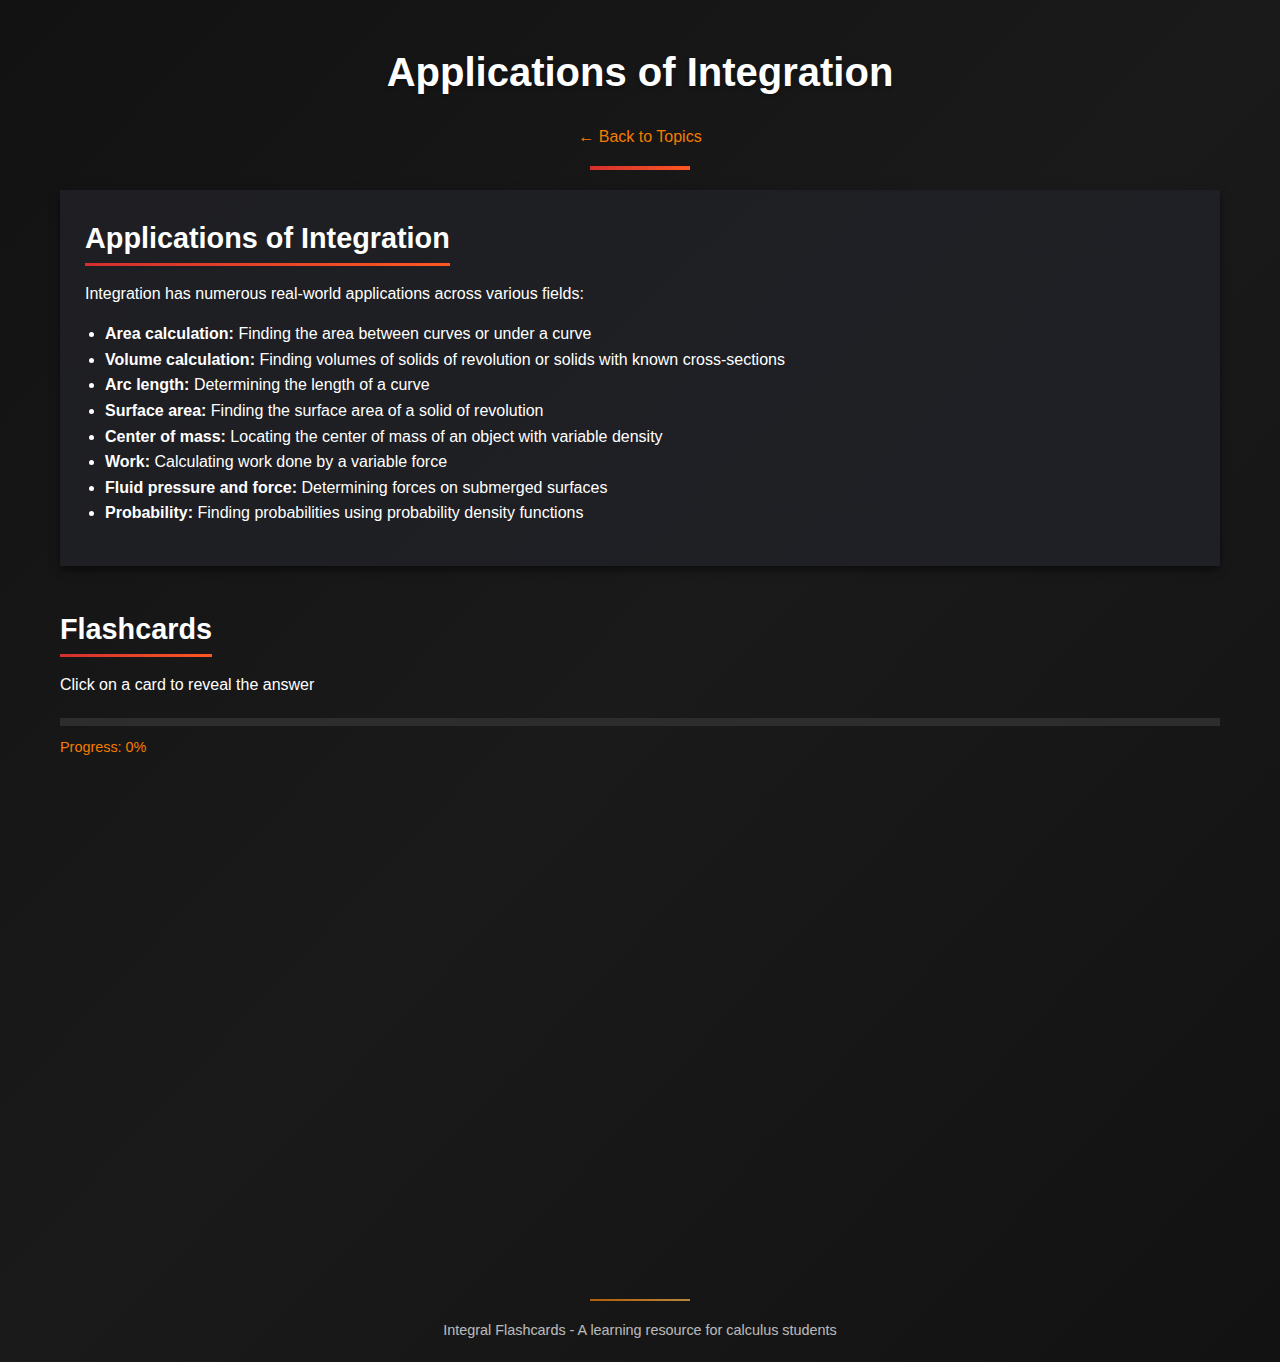
<file: topics/applications.html>
<!DOCTYPE html>
<html lang="en">
<head>
  <meta charset="UTF-8">
  <meta name="viewport" content="width=device-width, initial-scale=1.0">
  <title>Applications of Integration | Integral Flashcards</title>
  <link rel="stylesheet" href="../style/styles.css">
</head>
<body>
  <div class="page-transition"></div>
  
  <header>
    <h1>Applications of Integration</h1>
    <a href="../index.html" class="back-link">← Back to Topics</a>
  </header>
  
  <main>
    <section class="topic-explanation">
      <h2>Applications of Integration</h2>
      <p>Integration has numerous real-world applications across various fields:</p>
      <ul>
        <li><strong>Area calculation:</strong> Finding the area between curves or under a curve</li>
        <li><strong>Volume calculation:</strong> Finding volumes of solids of revolution or solids with known cross-sections</li>
        <li><strong>Arc length:</strong> Determining the length of a curve</li>
        <li><strong>Surface area:</strong> Finding the surface area of a solid of revolution</li>
        <li><strong>Center of mass:</strong> Locating the center of mass of an object with variable density</li>
        <li><strong>Work:</strong> Calculating work done by a variable force</li>
        <li><strong>Fluid pressure and force:</strong> Determining forces on submerged surfaces</li>
        <li><strong>Probability:</strong> Finding probabilities using probability density functions</li>
      </ul>
    </section>

    <section class="flashcards-section">
      <h2>Flashcards</h2>
      <p>Click on a card to reveal the answer</p>
      
      <div class="progress-container">
        <div class="progress-bar" id="progressBar"></div>
      </div>
      <p id="progressIndicator">Progress: 0%</p>
      
      <div class="flashcards-container">
        <div class="flashcard" data-index="0">
          <div class="card-content">
            <div class="card-front">Area between y = x² and y = x from x = 0 to x = 1</div>
            <div class="card-back">∫₀¹(x - x²)dx = [x²/2 - x³/3]₀¹ = (1/2 - 1/3) - 0 = 1/6</div>
          </div>
        </div>
        
        <div class="flashcard" data-index="1">
          <div class="card-content">
            <div class="card-front">Volume of solid obtained by rotating y = x² from x = 0 to x = 1 around the x-axis</div>
            <div class="card-back">Using the disk method:<br>V = π∫₀¹(x²)²dx = π∫₀¹x⁴dx = π[x⁵/5]₀¹ = π/5</div>
          </div>
        </div>
        
        <div class="flashcard" data-index="2">
          <div class="card-content">
            <div class="card-front">Arc length of y = ln(x) from x = 1 to x = 2</div>
            <div class="card-back">Using the arc length formula:<br>L = ∫₁²√(1 + (dy/dx)²)dx = ∫₁²√(1 + (1/x)²)dx = ∫₁²√(x² + 1)/x dx<br>This requires substitution u = x² + 1</div>
          </div>
        </div>
        
        <div class="flashcard" data-index="3">
          <div class="card-content">
            <div class="card-front">Work done by a force F(x) = 3x² to move an object from x = 0 to x = 4</div>
            <div class="card-back">W = ∫₀⁴F(x)dx = ∫₀⁴3x²dx = 3[x³/3]₀⁴ = 3(64/3 - 0) = 64</div>
          </div>
        </div>
        
        <div class="flashcard" data-index="4">
          <div class="card-content">
            <div class="card-front">Average value of f(x) = x³ on [0,2]</div>
            <div class="card-back">Average value = (1/(b-a))∫ₐᵇf(x)dx = (1/2)∫₀²x³dx = (1/2)[x⁴/4]₀² = (1/2)(4 - 0) = 2</div>
          </div>
        </div>
      </div>
    </section>
  </main>

  <footer>
    <p>Integral Flashcards - A learning resource for calculus students</p>
  </footer>

  <script src="../style/script.js"></script>
</body>
</html>
</file>
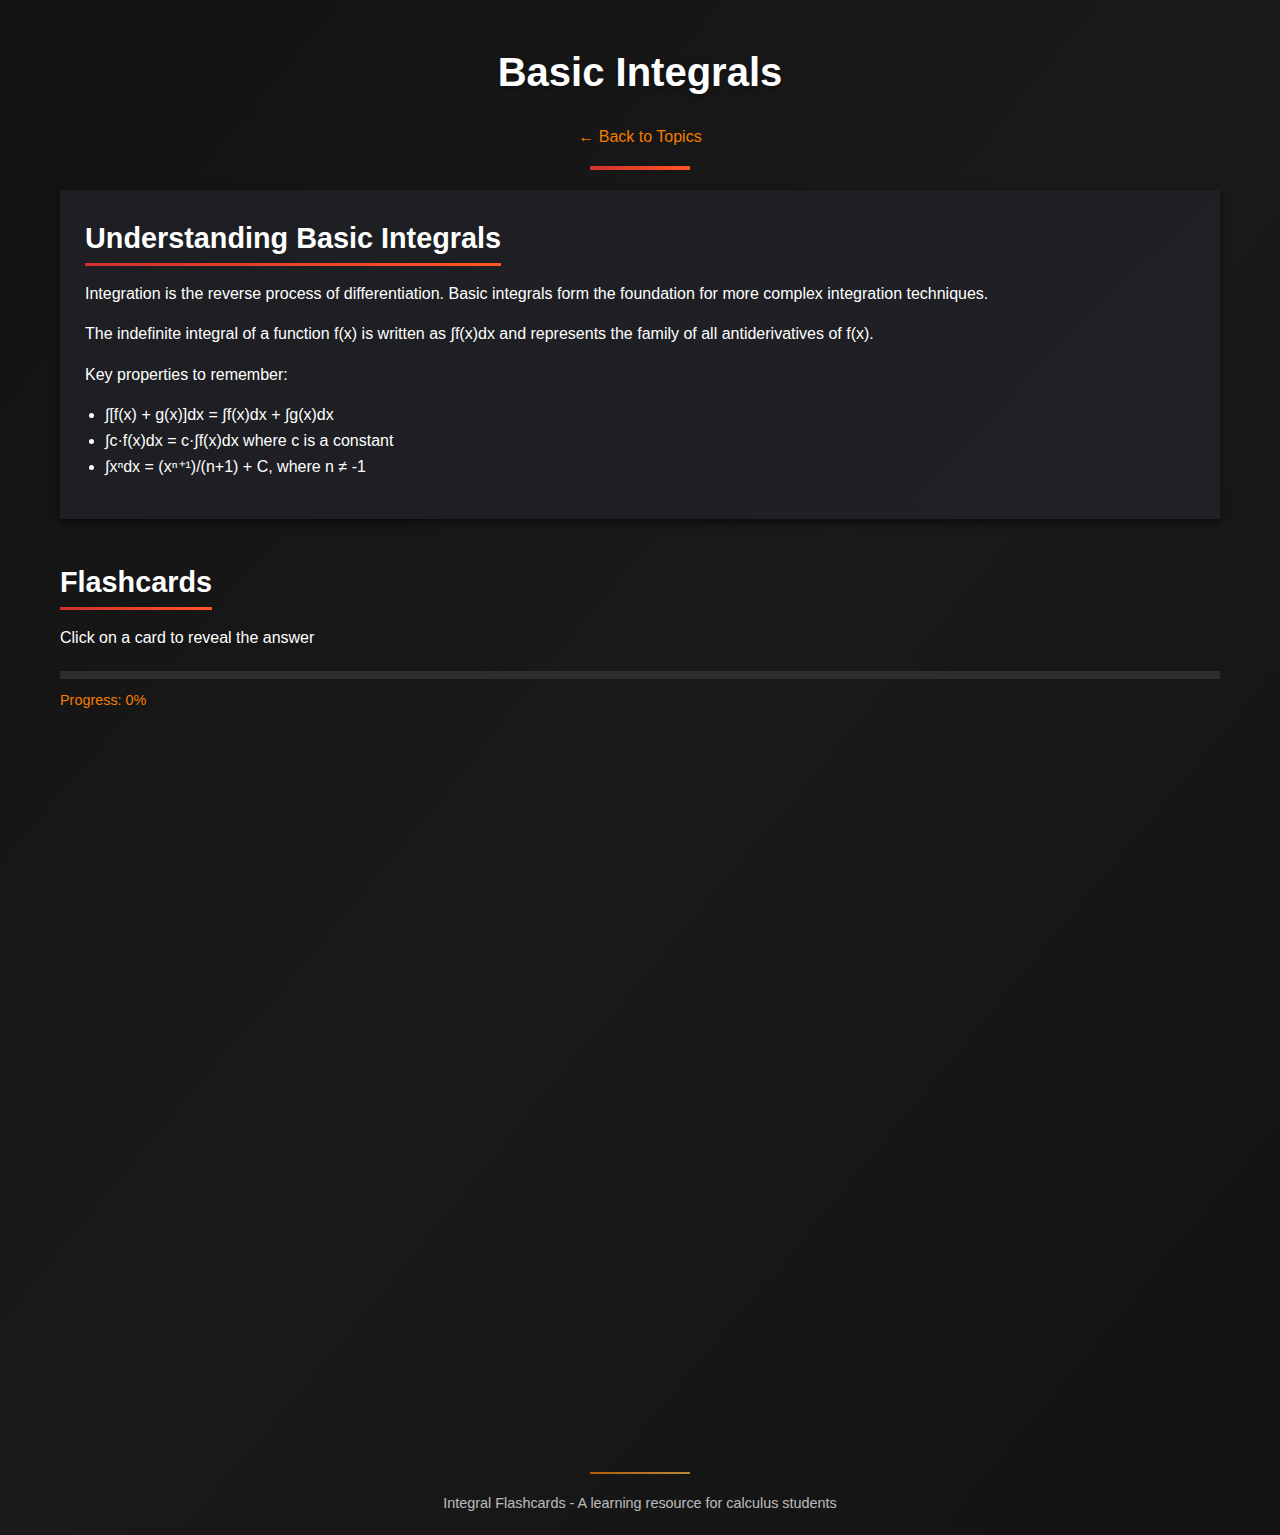
<file: topics/basic-integrals.html>
<!DOCTYPE html>
<html lang="en">
<head>
  <meta charset="UTF-8">
  <meta name="viewport" content="width=device-width, initial-scale=1.0">
  <title>Basic Integrals | Integral Flashcards</title>
  <link rel="stylesheet" href="../style/styles.css">
</head>
<body>
  <div class="page-transition"></div>
  
  <header>
    <h1>Basic Integrals</h1>
    <a href="../index.html" class="back-link">← Back to Topics</a>
  </header>
  
  <main>
    <section class="topic-explanation">
      <h2>Understanding Basic Integrals</h2>
      <p>Integration is the reverse process of differentiation. Basic integrals form the foundation for more complex integration techniques.</p>
      <p>The indefinite integral of a function f(x) is written as ∫f(x)dx and represents the family of all antiderivatives of f(x).</p>
      <p>Key properties to remember:</p>
      <ul>
        <li>∫[f(x) + g(x)]dx = ∫f(x)dx + ∫g(x)dx</li>
        <li>∫c·f(x)dx = c·∫f(x)dx where c is a constant</li>
        <li>∫xⁿdx = (xⁿ⁺¹)/(n+1) + C, where n ≠ -1</li>
      </ul>
    </section>

    <section class="flashcards-section">
      <h2>Flashcards</h2>
      <p>Click on a card to reveal the answer</p>
      
      <div class="progress-container">
        <div class="progress-bar" id="progressBar"></div>
      </div>
      <p id="progressIndicator">Progress: 0%</p>
      
      <div class="flashcards-container">
        <div class="flashcard" data-index="0">
          <div class="card-content">
            <div class="card-front">∫xⁿdx</div>
            <div class="card-back">(xⁿ⁺¹)/(n+1) + C, where n ≠ -1</div>
          </div>
        </div>
        
        <div class="flashcard" data-index="1">
          <div class="card-content">
            <div class="card-front">∫dx</div>
            <div class="card-back">x + C</div>
          </div>
        </div>
        
        <div class="flashcard" data-index="2">
          <div class="card-content">
            <div class="card-front">∫1/x dx</div>
            <div class="card-back">ln|x| + C</div>
          </div>
        </div>
        
        <div class="flashcard" data-index="3">
          <div class="card-content">
            <div class="card-front">∫eˣdx</div>
            <div class="card-back">eˣ + C</div>
          </div>
        </div>
        
        <div class="flashcard" data-index="4">
          <div class="card-content">
            <div class="card-front">∫sin(x)dx</div>
            <div class="card-back">-cos(x) + C</div>
          </div>
        </div>
        
        <div class="flashcard" data-index="5">
          <div class="card-content">
            <div class="card-front">∫cos(x)dx</div>
            <div class="card-back">sin(x) + C</div>
          </div>
        </div>
        
        <div class="flashcard" data-index="6">
          <div class="card-content">
            <div class="card-front">∫tan(x)dx</div>
            <div class="card-back">ln|sec(x)| + C</div>
          </div>
        </div>
        
        <div class="flashcard" data-index="7">
          <div class="card-content">
            <div class="card-front">∫sec(x)dx</div>
            <div class="card-back">ln|sec(x) + tan(x)| + C</div>
          </div>
        </div>
      </div>
    </section>
  </main>

  <footer>
    <p>Integral Flashcards - A learning resource for calculus students</p>
  </footer>

  <script src="../style/script.js"></script>
</body>
</html>
</file>
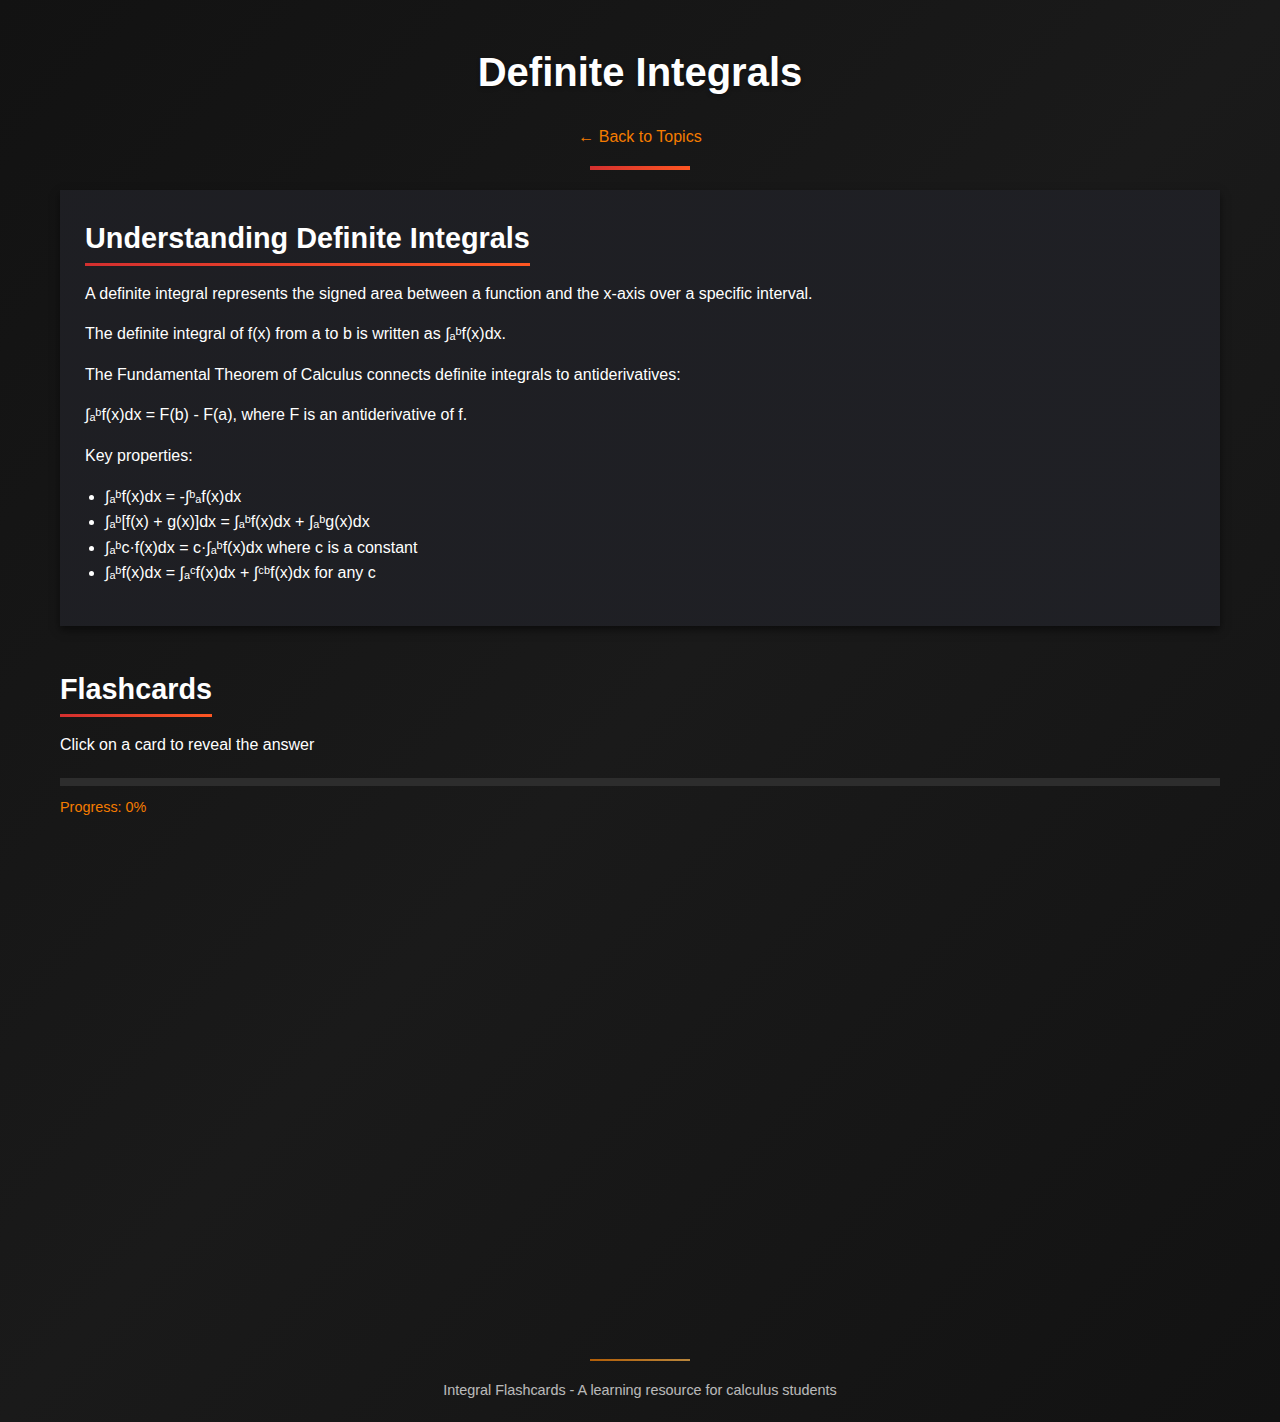
<file: topics/definite-integrals.html>
<!DOCTYPE html>
<html lang="en">
<head>
  <meta charset="UTF-8">
  <meta name="viewport" content="width=device-width, initial-scale=1.0">
  <title>Definite Integrals | Integral Flashcards</title>
  <link rel="stylesheet" href="../style/styles.css">
</head>
<body>
  <div class="page-transition"></div>
  
  <header>
    <h1>Definite Integrals</h1>
    <a href="../index.html" class="back-link">← Back to Topics</a>
  </header>
  
  <main>
    <section class="topic-explanation">
      <h2>Understanding Definite Integrals</h2>
      <p>A definite integral represents the signed area between a function and the x-axis over a specific interval.</p>
      <p>The definite integral of f(x) from a to b is written as ∫ₐᵇf(x)dx.</p>
      <p>The Fundamental Theorem of Calculus connects definite integrals to antiderivatives:</p>
      <p>∫ₐᵇf(x)dx = F(b) - F(a), where F is an antiderivative of f.</p>
      <p>Key properties:</p>
      <ul>
        <li>∫ₐᵇf(x)dx = -∫ᵇₐf(x)dx</li>
        <li>∫ₐᵇ[f(x) + g(x)]dx = ∫ₐᵇf(x)dx + ∫ₐᵇg(x)dx</li>
        <li>∫ₐᵇc·f(x)dx = c·∫ₐᵇf(x)dx where c is a constant</li>
        <li>∫ₐᵇf(x)dx = ∫ₐᶜf(x)dx + ∫ᶜᵇf(x)dx for any c</li>
      </ul>
    </section>

    <section class="flashcards-section">
      <h2>Flashcards</h2>
      <p>Click on a card to reveal the answer</p>
      
      <div class="progress-container">
        <div class="progress-bar" id="progressBar"></div>
      </div>
      <p id="progressIndicator">Progress: 0%</p>
      
      <div class="flashcards-container">
        <div class="flashcard" data-index="0">
          <div class="card-content">
            <div class="card-front">∫₀¹x²dx</div>
            <div class="card-back">[x³/3]₀¹ = 1/3 - 0 = 1/3</div>
          </div>
        </div>
        
        <div class="flashcard" data-index="1">
          <div class="card-content">
            <div class="card-front">∫₀ᵗsin(x)dx</div>
            <div class="card-back">[-cos(x)]₀ᵗ = -cos(π) - (-cos(0)) = -(-1) - (-1) = 1 + 1 = 2</div>
          </div>
        </div>
        
        <div class="flashcard" data-index="2">
          <div class="card-content">
            <div class="card-front">∫₁²(1/x)dx</div>
            <div class="card-back">[ln|x|]₁² = ln(2) - ln(1) = ln(2)</div>
          </div>
        </div>
        
        <div class="flashcard" data-index="3">
          <div class="card-content">
            <div class="card-front">∫₀¹e^xdx</div>
            <div class="card-back">[e^x]₀¹ = e¹ - e⁰ = e - 1</div>
          </div>
        </div>
        
        <div class="flashcard" data-index="4">
          <div class="card-content">
            <div class="card-front">∫₋₁¹|x|dx</div>
            <div class="card-back">Split into: ∫₋₁⁰(-x)dx + ∫₀¹xdx<br>= [-x²/2]₋₁⁰ + [x²/2]₀¹<br>= (-0 - (-1/2)) + (1/2 - 0) = 1/2 + 1/2 = 1</div>
          </div>
        </div>
        
        <div class="flashcard" data-index="5">
          <div class="card-content">
            <div class="card-front">∫₀^(π/2)sin²(x)dx</div>
            <div class="card-back">Using sin²(x) = (1-cos(2x))/2:<br>∫₀^(π/2)(1-cos(2x))/2 dx<br>= [x/2 - sin(2x)/4]₀^(π/2)<br>= (π/4 - 0) - (0 - 0) = π/4</div>
          </div>
        </div>
      </div>
    </section>
  </main>

  <footer>
    <p>Integral Flashcards - A learning resource for calculus students</p>
  </footer>

  <script src="../style/script.js"></script>
</body>
</html>
</file>
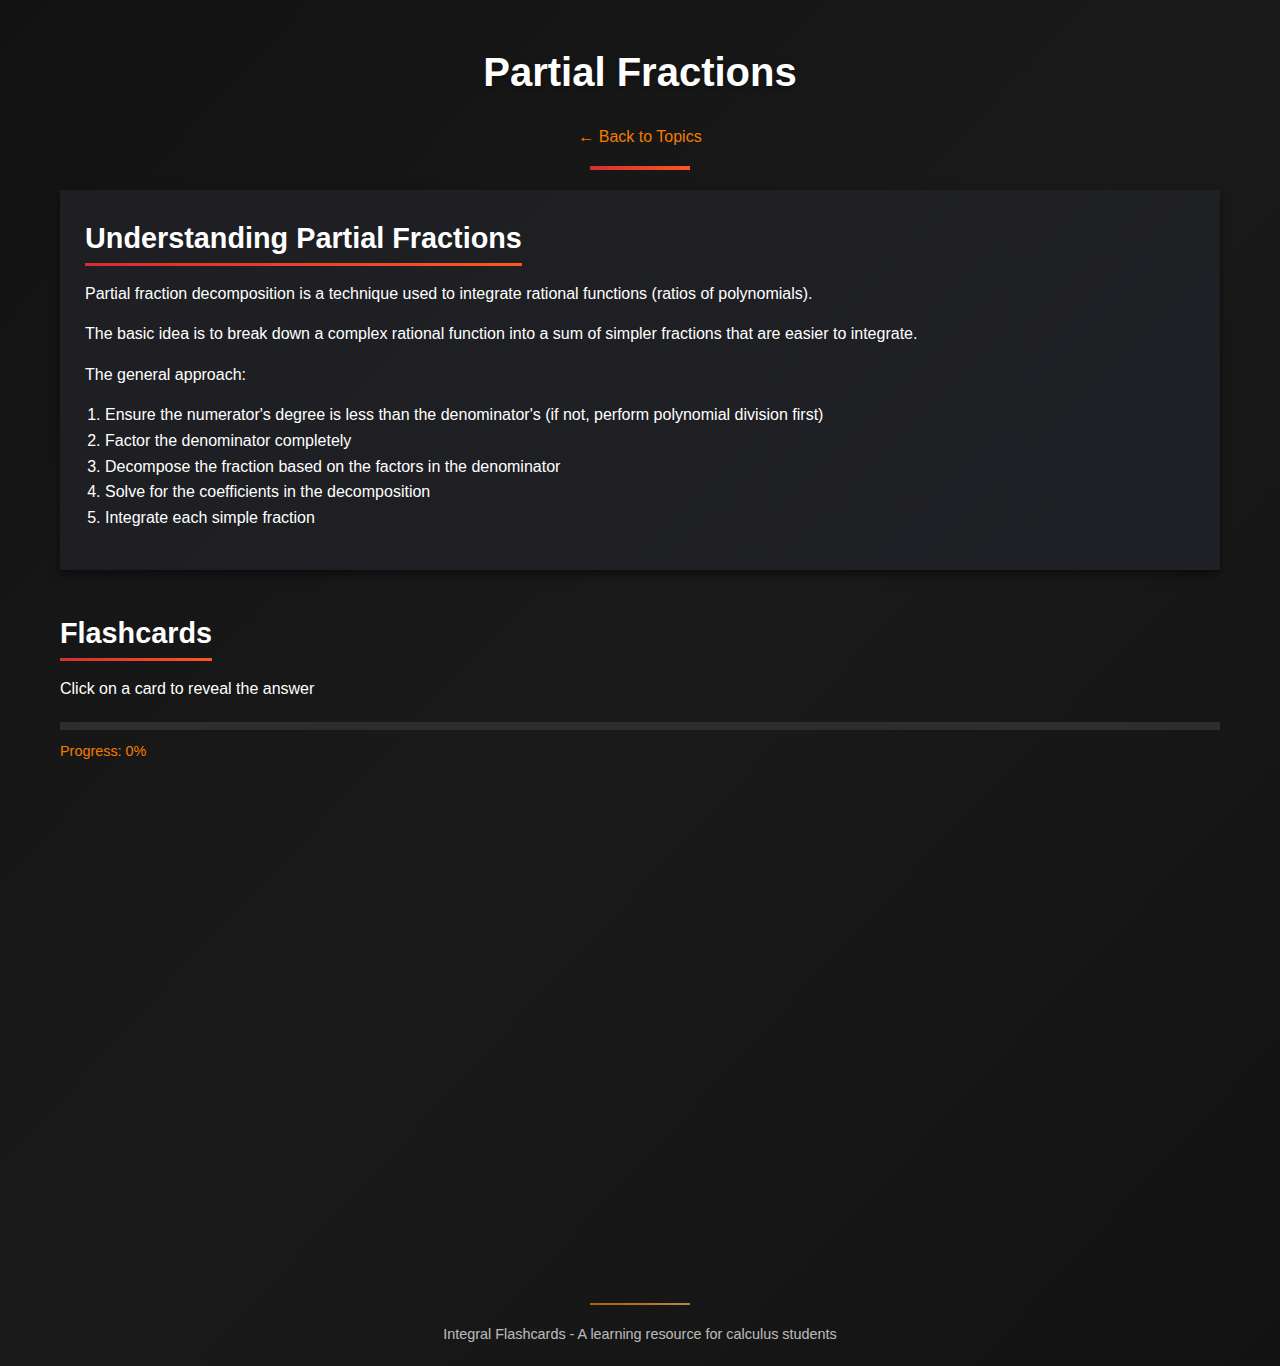
<file: topics/partial-fractions.html>
<!DOCTYPE html>
<html lang="en">
<head>
  <meta charset="UTF-8">
  <meta name="viewport" content="width=device-width, initial-scale=1.0">
  <title>Partial Fractions | Integral Flashcards</title>
  <link rel="stylesheet" href="../style/styles.css">
</head>
<body>
  <div class="page-transition"></div>
  
  <header>
    <h1>Partial Fractions</h1>
    <a href="../index.html" class="back-link">← Back to Topics</a>
  </header>
  
  <main>
    <section class="topic-explanation">
      <h2>Understanding Partial Fractions</h2>
      <p>Partial fraction decomposition is a technique used to integrate rational functions (ratios of polynomials).</p>
      <p>The basic idea is to break down a complex rational function into a sum of simpler fractions that are easier to integrate.</p>
      <p>The general approach:</p>
      <ol>
        <li>Ensure the numerator's degree is less than the denominator's (if not, perform polynomial division first)</li>
        <li>Factor the denominator completely</li>
        <li>Decompose the fraction based on the factors in the denominator</li>
        <li>Solve for the coefficients in the decomposition</li>
        <li>Integrate each simple fraction</li>
      </ol>
    </section>

    <section class="flashcards-section">
      <h2>Flashcards</h2>
      <p>Click on a card to reveal the answer</p>
      
      <div class="progress-container">
        <div class="progress-bar" id="progressBar"></div>
      </div>
      <p id="progressIndicator">Progress: 0%</p>
      
      <div class="flashcards-container">
        <div class="flashcard" data-index="0">
          <div class="card-content">
            <div class="card-front">∫(1/(x²-1))dx</div>
            <div class="card-back">Decomposition: 1/(x²-1) = 1/2·[1/(x-1) - 1/(x+1)]<br>Integration: (1/2)ln|x-1| - (1/2)ln|x+1| + C<br>= (1/2)ln|(x-1)/(x+1)| + C</div>
          </div>
        </div>
        
        <div class="flashcard" data-index="1">
          <div class="card-content">
            <div class="card-front">∫(x/(x²-4))dx</div>
            <div class="card-back">Decomposition: x/(x²-4) = (1/2)·[1/(x-2) + 1/(x+2)]<br>Integration: (1/2)ln|x-2| + (1/2)ln|x+2| + C<br>= (1/2)ln|(x-2)(x+2)| + C<br>= (1/2)ln|x²-4| + C</div>
          </div>
        </div>
        
        <div class="flashcard" data-index="2">
          <div class="card-content">
            <div class="card-front">∫(3x+2)/((x+1)(x+2))dx</div>
            <div class="card-back">Decomposition: (3x+2)/((x+1)(x+2)) = A/(x+1) + B/(x+2)<br>Solving: A = 1, B = 2<br>Integration: ln|x+1| + 2ln|x+2| + C<br>= ln|x+1| + ln|(x+2)²| + C<br>= ln|(x+1)(x+2)²| + C</div>
          </div>
        </div>
        
        <div class="flashcard" data-index="3">
          <div class="card-content">
            <div class="card-front">∫(1/(x²+4x+4))dx</div>
            <div class="card-back">Factor: x²+4x+4 = (x+2)²<br>Integration: ∫(1/(x+2)²)dx = -1/(x+2) + C</div>
          </div>
        </div>
        
        <div class="flashcard" data-index="4">
          <div class="card-content">
            <div class="card-front">∫(x²+3x+5)/((x+1)(x²+4))dx</div>
            <div class="card-back">Decomposition: (x²+3x+5)/((x+1)(x²+4)) = A/(x+1) + (Bx+C)/(x²+4)<br>Solving: A = 1, B = 0, C = 2<br>Integration: ln|x+1| + (2/2)·arctan(x/2) + C<br>= ln|x+1| + arctan(x/2) + C</div>
          </div>
        </div>
      </div>
    </section>
  </main>

  <footer>
    <p>Integral Flashcards - A learning resource for calculus students</p>
  </footer>

  <script src="../style/script.js"></script>
</body>
</html>
</file>
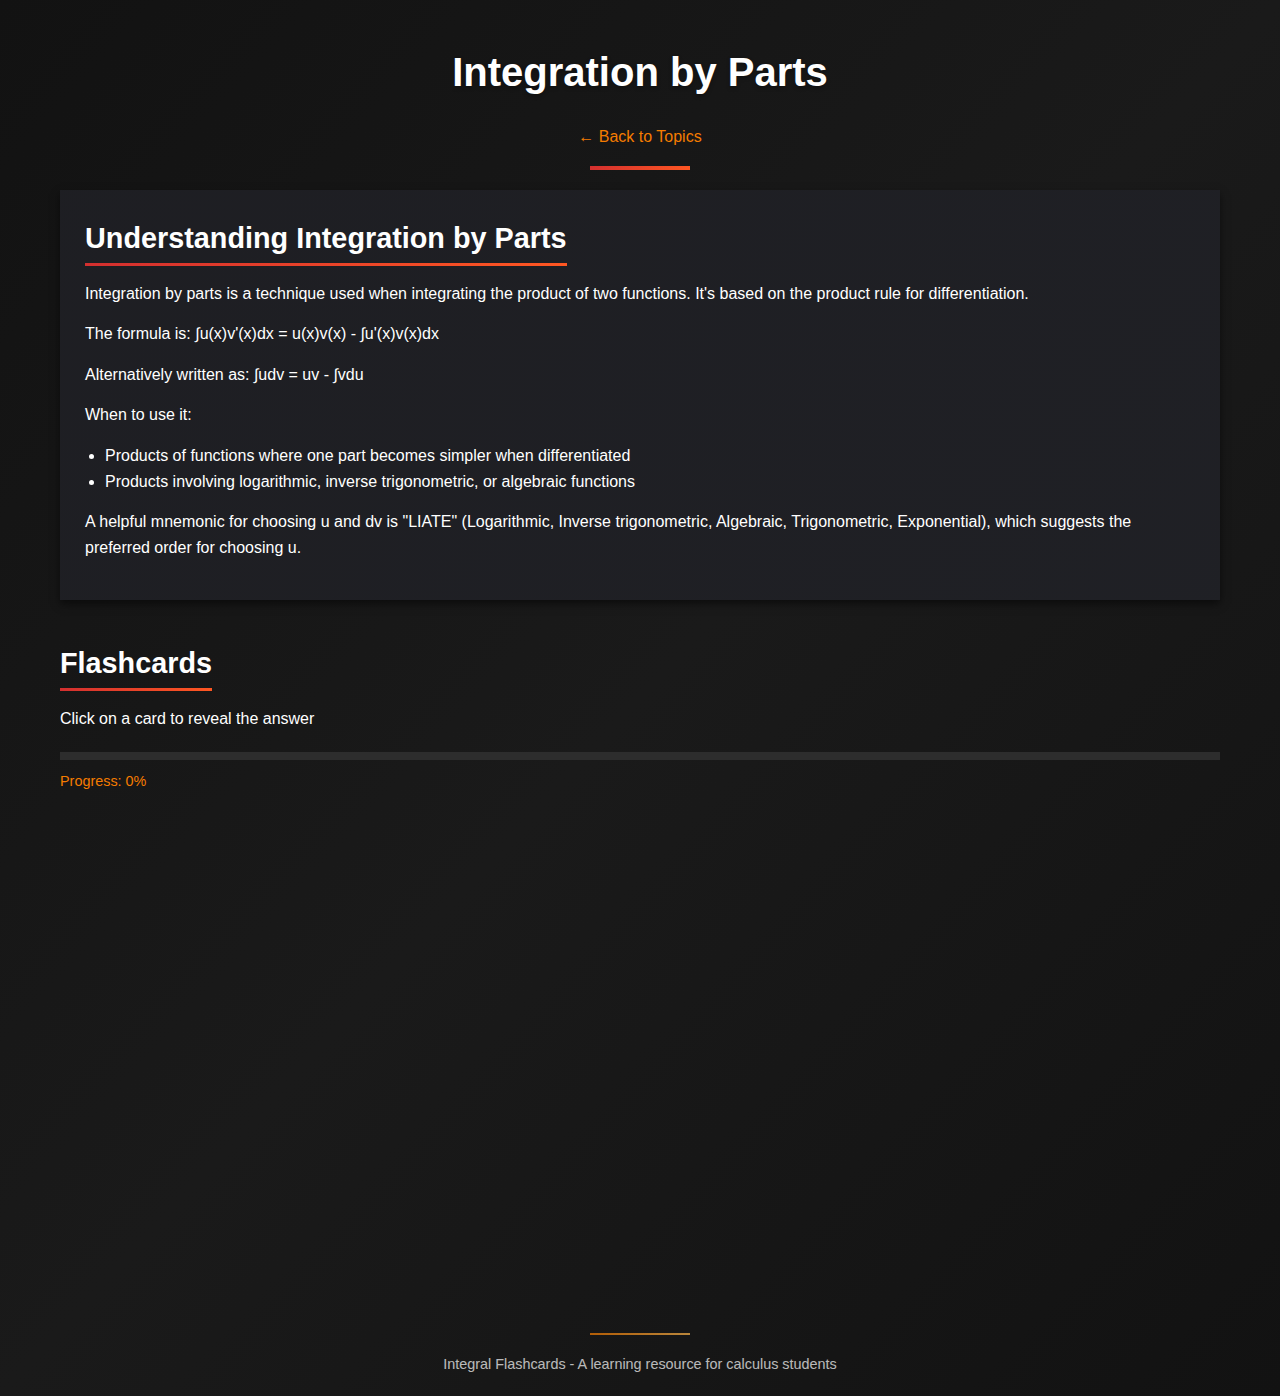
<file: topics/parts.html>
<!DOCTYPE html>
<html lang="en">
<head>
  <meta charset="UTF-8">
  <meta name="viewport" content="width=device-width, initial-scale=1.0">
  <title>Integration by Parts | Integral Flashcards</title>
  <link rel="stylesheet" href="../style/styles.css">
</head>
<body>
  <div class="page-transition"></div>
  
  <header>
    <h1>Integration by Parts</h1>
    <a href="../index.html" class="back-link">← Back to Topics</a>
  </header>
  
  <main>
    <section class="topic-explanation">
      <h2>Understanding Integration by Parts</h2>
      <p>Integration by parts is a technique used when integrating the product of two functions. It's based on the product rule for differentiation.</p>
      <p>The formula is: ∫u(x)v'(x)dx = u(x)v(x) - ∫u'(x)v(x)dx</p>
      <p>Alternatively written as: ∫udv = uv - ∫vdu</p>
      <p>When to use it:</p>
      <ul>
        <li>Products of functions where one part becomes simpler when differentiated</li>
        <li>Products involving logarithmic, inverse trigonometric, or algebraic functions</li>
      </ul>
      <p>A helpful mnemonic for choosing u and dv is "LIATE" (Logarithmic, Inverse trigonometric, Algebraic, Trigonometric, Exponential), which suggests the preferred order for choosing u.</p>
    </section>

    <section class="flashcards-section">
      <h2>Flashcards</h2>
      <p>Click on a card to reveal the answer</p>
      
      <div class="progress-container">
        <div class="progress-bar" id="progressBar"></div>
      </div>
      <p id="progressIndicator">Progress: 0%</p>
      
      <div class="flashcards-container">
        <div class="flashcard" data-index="0">
          <div class="card-content">
            <div class="card-front">∫x·sin(x)dx</div>
            <div class="card-back">-x·cos(x) + ∫cos(x)dx<br>= -x·cos(x) + sin(x) + C</div>
          </div>
        </div>
        
        <div class="flashcard" data-index="1">
          <div class="card-content">
            <div class="card-front">∫x·e^x dx</div>
            <div class="card-back">x·e^x - ∫e^x dx<br>= x·e^x - e^x + C</div>
          </div>
        </div>
        
        <div class="flashcard" data-index="2">
          <div class="card-content">
            <div class="card-front">∫ln(x)dx</div>
            <div class="card-back">x·ln(x) - ∫x·(1/x)dx<br>= x·ln(x) - x + C</div>
          </div>
        </div>
        
        <div class="flashcard" data-index="3">
          <div class="card-content">
            <div class="card-front">∫x²·cos(x)dx</div>
            <div class="card-back">x²·sin(x) - ∫2x·sin(x)dx<br>= x²·sin(x) - 2x·(-cos(x)) + 2∫cos(x)dx<br>= x²·sin(x) + 2x·cos(x) - 2sin(x) + C</div>
          </div>
        </div>
        
        <div class="flashcard" data-index="4">
          <div class="card-content">
            <div class="card-front">∫x·ln(x)dx</div>
            <div class="card-back">(x²/2)·ln(x) - ∫(x²/2)·(1/x)dx<br>= (x²/2)·ln(x) - x²/4 + C</div>
          </div>
        </div>
        
        <div class="flashcard" data-index="5">
          <div class="card-content">
            <div class="card-front">∫e^x·cos(x)dx</div>
            <div class="card-back">e^x·sin(x) - ∫e^x·sin(x)dx<br>= e^x·sin(x) - [e^x·(-cos(x)) - ∫e^x·(-cos(x))dx]<br>= e^x·sin(x) + e^x·cos(x) - ∫e^x·cos(x)dx<br><br>Solving for the original integral:<br>∫e^x·cos(x)dx = (e^x·sin(x) + e^x·cos(x))/2 + C</div>
          </div>
        </div>
      </div>
    </section>
  </main>

  <footer>
    <p>Integral Flashcards - A learning resource for calculus students</p>
  </footer>

  <script src="../style/script.js"></script>
</body>
</html>
</file>
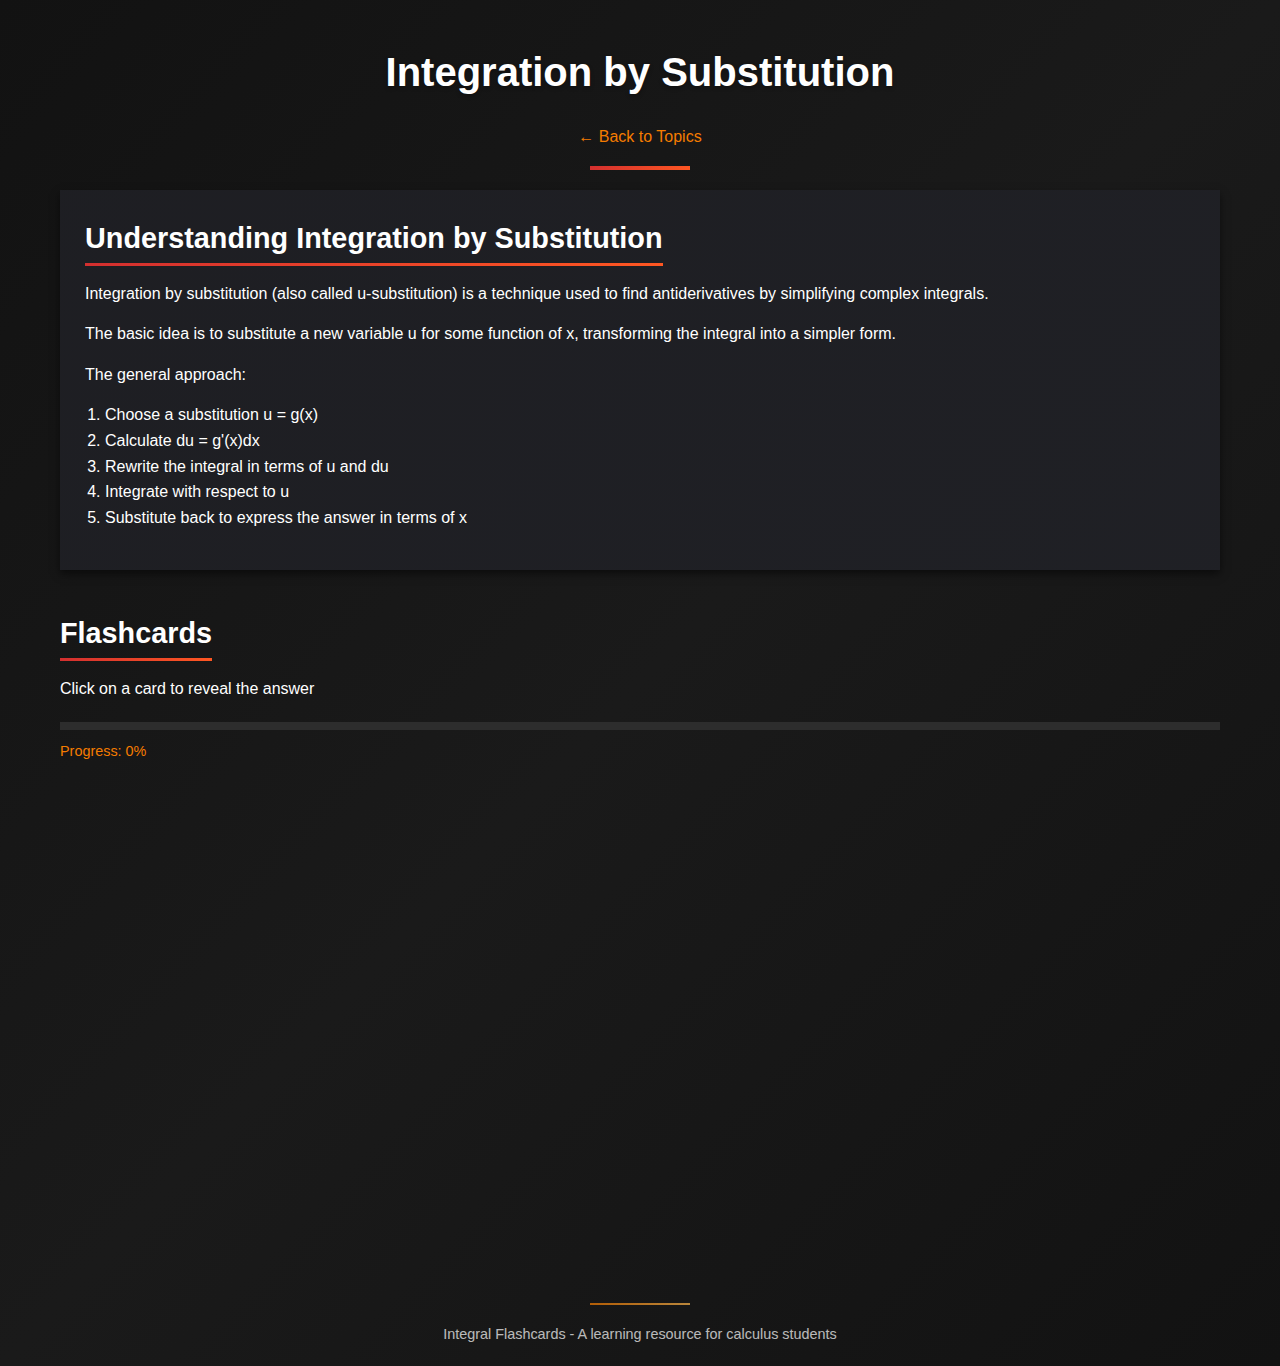
<file: topics/substitution.html>
<!DOCTYPE html>
<html lang="en">
<head>
  <meta charset="UTF-8">
  <meta name="viewport" content="width=device-width, initial-scale=1.0">
  <title>Integration by Substitution | Integral Flashcards</title>
  <link rel="stylesheet" href="../style/styles.css">
</head>
<body>
  <div class="page-transition"></div>
  
  <header>
    <h1>Integration by Substitution</h1>
    <a href="../index.html" class="back-link">← Back to Topics</a>
  </header>
  
  <main>
    <section class="topic-explanation">
      <h2>Understanding Integration by Substitution</h2>
      <p>Integration by substitution (also called u-substitution) is a technique used to find antiderivatives by simplifying complex integrals.</p>
      <p>The basic idea is to substitute a new variable u for some function of x, transforming the integral into a simpler form.</p>
      <p>The general approach:</p>
      <ol>
        <li>Choose a substitution u = g(x)</li>
        <li>Calculate du = g'(x)dx</li>
        <li>Rewrite the integral in terms of u and du</li>
        <li>Integrate with respect to u</li>
        <li>Substitute back to express the answer in terms of x</li>
      </ol>
    </section>

    <section class="flashcards-section">
      <h2>Flashcards</h2>
      <p>Click on a card to reveal the answer</p>
      
      <div class="progress-container">
        <div class="progress-bar" id="progressBar"></div>
      </div>
      <p id="progressIndicator">Progress: 0%</p>
      
      <div class="flashcards-container">
        <div class="flashcard" data-index="0">
          <div class="card-content">
            <div class="card-front">∫cos(3x)dx</div>
            <div class="card-back">(1/3)sin(3x) + C<br>Let u = 3x, du = 3dx</div>
          </div>
        </div>
        
        <div class="flashcard" data-index="1">
          <div class="card-content">
            <div class="card-front">∫x·e^(x²)dx</div>
            <div class="card-back">(1/2)e^(x²) + C<br>Let u = x², du = 2x·dx</div>
          </div>
        </div>
        
        <div class="flashcard" data-index="2">
          <div class="card-content">
            <div class="card-front">∫ln(x)/x dx</div>
            <div class="card-back">(1/2)[ln(x)]² + C<br>Let u = ln(x), du = (1/x)dx</div>
          </div>
        </div>
        
        <div class="flashcard" data-index="3">
          <div class="card-content">
            <div class="card-front">∫x·√(x+1)dx</div>
            <div class="card-back">(2/3)(x+1)^(3/2) - (2/5)(x+1)^(5/2) + C<br>Let u = x+1</div>
          </div>
        </div>
        
        <div class="flashcard" data-index="4">
          <div class="card-content">
            <div class="card-front">∫sin²(x)cos(x)dx</div>
            <div class="card-back">(1/3)sin³(x) + C<br>Let u = sin(x), du = cos(x)dx</div>
          </div>
        </div>
        
        <div class="flashcard" data-index="5">
          <div class="card-content">
            <div class="card-front">∫x/(x²+1)dx</div>
            <div class="card-back">(1/2)ln(x²+1) + C<br>Let u = x²+1, du = 2x·dx</div>
          </div>
        </div>
      </div>
    </section>
  </main>

  <footer>
    <p>Integral Flashcards - A learning resource for calculus students</p>
  </footer>

  <script src="../style/script.js"></script>
</body>
</html>
</file>
<file: style/styles.css>
/* Base styles */
:root {
  --primary-color: #1a237e;
  --secondary-color: #d32f2f;
  --accent-color: #f57c00;
  --background-color: #121212;
  --card-color: #1e1e1e;
  --text-color: #ffffff;
  --gradient-primary: linear-gradient(135deg, #1a237e 0%, #3949ab 100%);
  --gradient-secondary: linear-gradient(135deg, #d32f2f 0%, #ff5722 100%);
  --gradient-accent: linear-gradient(135deg, #f57c00 0%, #ffb74d 100%);
  --shadow-color: rgba(0, 0, 0, 0.5);
}

* {
  margin: 0;
  padding: 0;
  box-sizing: border-box;
}

body {
  font-family: "Segoe UI", Tahoma, Geneva, Verdana, sans-serif;
  line-height: 1.6;
  color: var(--text-color);
  background-color: var(--background-color);
  background-image: linear-gradient(to bottom right, #121212, #1a1a1a, #121212);
  max-width: 1200px;
  margin: 0 auto;
  padding: 0 20px;
  overflow-x: hidden;
}

/* Page transition animation */
.page-transition {
  position: fixed;
  top: 0;
  left: 0;
  width: 100%;
  height: 100%;
  background-color: var(--primary-color);
  z-index: 9999;
  transform: translateX(100%);
  pointer-events: none;
}

.page-transition.active {
  animation: pageTransition 1s ease-in-out forwards;
}

@keyframes pageTransition {
  0% {
    transform: translateX(100%);
  }
  100% {
    transform: translateX(-100%);
  }
}

header {
  padding: 40px 0 20px;
  text-align: center;
  position: relative;
  animation: fadeInDown 0.8s ease-out;
}

header::after {
  content: "";
  position: absolute;
  bottom: 0;
  left: 50%;
  transform: translateX(-50%);
  width: 100px;
  height: 4px;
  background: var(--gradient-secondary);
}

header h1 {
  font-size: 2.5rem;
  color: var(--text-color);
  margin-bottom: 10px;
  text-shadow: 0 2px 4px rgba(0, 0, 0, 0.3);
}

header p {
  font-size: 1.1rem;
  color: var(--text-color);
  opacity: 0.8;
}

@keyframes fadeInDown {
  from {
    opacity: 0;
    transform: translateY(-20px);
  }
  to {
    opacity: 1;
    transform: translateY(0);
  }
}

@keyframes fadeInUp {
  from {
    opacity: 0;
    transform: translateY(20px);
  }
  to {
    opacity: 1;
    transform: translateY(0);
  }
}

.back-link {
  display: inline-block;
  margin-top: 10px;
  color: var(--accent-color);
  text-decoration: none;
  font-weight: 500;
  transition: all 0.3s ease;
  position: relative;
}

.back-link::after {
  content: "";
  position: absolute;
  bottom: -2px;
  left: 0;
  width: 0;
  height: 2px;
  background: var(--gradient-accent);
  transition: width 0.3s ease;
}

.back-link:hover::after {
  width: 100%;
}

.back-link:hover {
  transform: translateX(-5px);
}

main {
  padding: 20px 0 60px;
  animation: fadeIn 0.8s ease-out;
}

@keyframes fadeIn {
  from {
    opacity: 0;
  }
  to {
    opacity: 1;
  }
}

section {
  margin-bottom: 40px;
}

h2 {
  font-size: 1.8rem;
  color: var(--text-color);
  margin-bottom: 20px;
  position: relative;
  display: inline-block;
}

h2::after {
  content: "";
  position: absolute;
  bottom: -5px;
  left: 0;
  width: 100%;
  height: 3px;
  background: var(--gradient-secondary);
}

/* Topics grid */
.topics-grid {
  display: grid;
  grid-template-columns: repeat(auto-fill, minmax(300px, 1fr));
  gap: 20px;
}

.topic-card {
  background: var(--card-color);
  padding: 20px;
  text-decoration: none;
  color: var(--text-color);
  box-shadow: 0 4px 8px var(--shadow-color);
  transition: transform 0.3s, box-shadow 0.3s;
  position: relative;
  overflow: hidden;
  z-index: 1;
  animation: cardAppear 0.5s ease-out forwards;
  opacity: 0;
}

.topic-card:nth-child(1) {
  animation-delay: 0.1s;
}
.topic-card:nth-child(2) {
  animation-delay: 0.2s;
}
.topic-card:nth-child(3) {
  animation-delay: 0.3s;
}
.topic-card:nth-child(4) {
  animation-delay: 0.4s;
}
.topic-card:nth-child(5) {
  animation-delay: 0.5s;
}
.topic-card:nth-child(6) {
  animation-delay: 0.6s;
}

.topic-card::before {
  content: "";
  position: absolute;
  top: 0;
  left: 0;
  width: 100%;
  height: 100%;
  background: var(--gradient-primary);
  opacity: 0.1;
  z-index: -1;
  transition: opacity 0.3s;
}

.topic-card:hover {
  transform: translateY(-10px) scale(1.02);
  box-shadow: 0 8px 16px var(--shadow-color);
}

.topic-card:hover::before {
  opacity: 0.2;
}

.topic-card h3 {
  color: var(--secondary-color);
  margin-bottom: 10px;
  transition: color 0.3s;
}

.topic-card:hover h3 {
  color: var(--accent-color);
}

/* Topic explanation */
.topic-explanation {
  background: var(--card-color);
  padding: 25px;
  box-shadow: 0 4px 8px var(--shadow-color);
  position: relative;
  overflow: hidden;
  z-index: 1;
  animation: fadeIn 0.8s ease-out;
}

.topic-explanation::before {
  content: "";
  position: absolute;
  top: 0;
  left: 0;
  width: 100%;
  height: 100%;
  background: var(--gradient-primary);
  opacity: 0.05;
  z-index: -1;
}

.topic-explanation p,
.topic-explanation ul,
.topic-explanation ol {
  margin-bottom: 15px;
}

.topic-explanation ul,
.topic-explanation ol {
  padding-left: 20px;
}

/* Flashcards */
.flashcards-section {
  margin-top: 40px;
}

.progress-container {
  width: 100%;
  background-color: #2d2d2d;
  height: 8px;
  margin: 20px 0 10px;
  overflow: hidden;
}

.progress-bar {
  height: 100%;
  background: var(--gradient-accent);
  width: 0;
  transition: width 0.5s ease;
}

#progressIndicator {
  margin-bottom: 20px;
  font-size: 0.9rem;
  color: var(--accent-color);
}

.flashcards-container {
  display: grid;
  grid-template-columns: repeat(auto-fill, minmax(280px, 1fr));
  gap: 20px;
  margin-top: 20px;
}

/* New flashcard design with simpler structure */
.flashcard {
  height: 200px;
  perspective: 1000px;
  cursor: pointer;
  animation: cardAppear 0.5s ease-out forwards;
  opacity: 0;
  position: relative;
}

.card-content {
  position: absolute;
  width: 100%;
  height: 100%;
  transition: transform 0.8s;
  transform-style: preserve-3d;
  box-shadow: 0 4px 8px var(--shadow-color);
}

.flashcard.flipped .card-content {
  transform: rotateY(180deg);
}

.card-front,
.card-back {
  position: absolute;
  width: 100%;
  height: 100%;
  -webkit-backface-visibility: hidden;
  backface-visibility: hidden;
  display: flex;
  align-items: center;
  justify-content: center;
  text-align: center;
  padding: 20px;
  border-radius: 8px;
}

.card-front {
  background: var(--card-color);
  color: var(--text-color);
  font-size: 1.5rem;
  font-weight: bold;
  background-image: var(--gradient-primary);
  background-size: 200% 200%;
  background-position: 0% 0%;
  animation: gradientShift 5s ease infinite;
}

.card-back {
  background: var(--card-color);
  color: var(--text-color);
  transform: rotateY(180deg);
  font-size: 1.2rem;
  background-image: var(--gradient-secondary);
  background-size: 200% 200%;
  background-position: 0% 0%;
  animation: gradientShift 5s ease infinite;
}

@keyframes gradientShift {
  0% {
    background-position: 0% 50%;
  }
  50% {
    background-position: 100% 50%;
  }
  100% {
    background-position: 0% 50%;
  }
}

@keyframes cardAppear {
  from {
    opacity: 0;
    transform: translateY(20px);
  }
  to {
    opacity: 1;
    transform: translateY(0);
  }
}

/* Staggered animation delay for cards */
.flashcard:nth-child(1) {
  animation-delay: 0.1s;
}
.flashcard:nth-child(2) {
  animation-delay: 0.2s;
}
.flashcard:nth-child(3) {
  animation-delay: 0.3s;
}
.flashcard:nth-child(4) {
  animation-delay: 0.4s;
}
.flashcard:nth-child(5) {
  animation-delay: 0.5s;
}
.flashcard:nth-child(6) {
  animation-delay: 0.6s;
}
.flashcard:nth-child(7) {
  animation-delay: 0.7s;
}
.flashcard:nth-child(8) {
  animation-delay: 0.8s;
}

/* Viewed card indicator */
.flashcard.viewed::after {
  content: "✓";
  position: absolute;
  top: 10px;
  right: 10px;
  color: var(--accent-color);
  font-size: 1.2rem;
  z-index: 10;
}

/* Flip indicator */
.flashcard::before {
  content: "Click to flip";
  position: absolute;
  bottom: 10px;
  left: 50%;
  transform: translateX(-50%);
  font-size: 0.8rem;
  color: rgba(255, 255, 255, 0.7);
  z-index: 10;
  opacity: 0;
  transition: opacity 0.3s;
}

.flashcard:hover::before {
  opacity: 1;
}

footer {
  text-align: center;
  padding: 20px 0;
  color: var(--text-color);
  opacity: 0.7;
  font-size: 0.9rem;
  position: relative;
}

footer::before {
  content: "";
  position: absolute;
  top: 0;
  left: 50%;
  transform: translateX(-50%);
  width: 100px;
  height: 2px;
  background: var(--gradient-accent);
}

/* Responsive adjustments */
@media (max-width: 768px) {
  header h1 {
    font-size: 2rem;
  }

  .topics-grid {
    grid-template-columns: 1fr;
  }

  .flashcards-container {
    grid-template-columns: 1fr;
  }
}

/* Animation for pulse effect */
@keyframes pulse {
  0% {
    transform: scale(1);
  }
  50% {
    transform: scale(1.05);
  }
  100% {
    transform: scale(1);
  }
}
</file>
